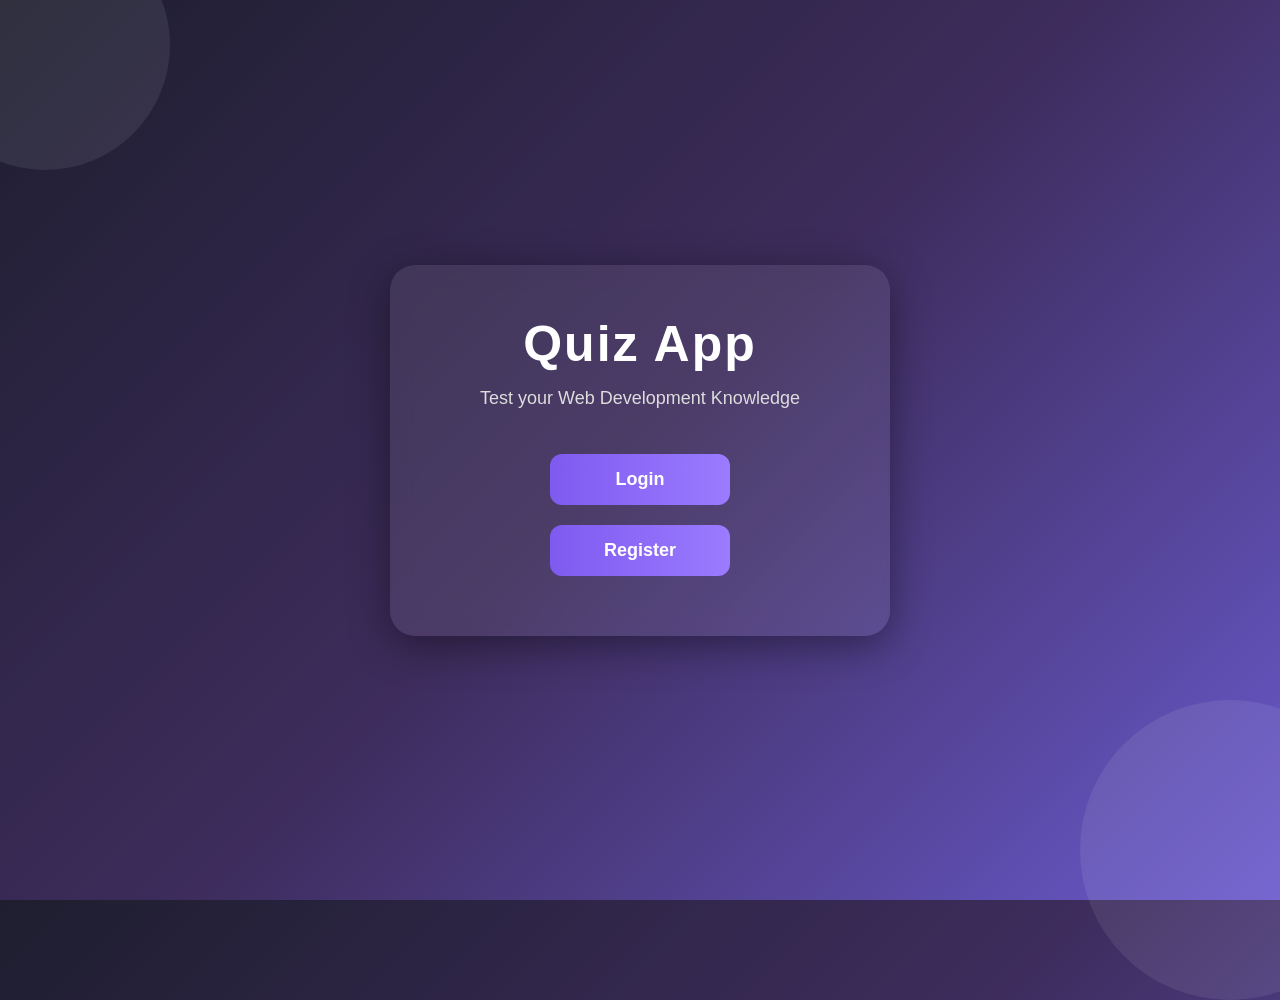
<file: index.html>
<!DOCTYPE html>
<html lang="en">
<head>
    <meta charset="UTF-8">
    <meta name="viewport" content="width=device-width, initial-scale=1.0">
    <title>Quiz App</title>

    <style>

        *{
            margin: 0;
            padding: 0;
            box-sizing: border-box;
            font-family: Arial, Helvetica, sans-serif;
        }

        body{
            height: 100vh;
            display: flex;
            justify-content: center;
            align-items: center;
            background: linear-gradient(135deg,#1e1e2f,#3d2c5c,#6a5acd);
            overflow: hidden;
            position: relative;
        }

        /* Animated Circles */
        body::before{
            content: "";
            position: absolute;
            width: 250px;
            height: 250px;
            border-radius: 50%;
            background: rgba(255,255,255,0.08);
            top: -80px;
            left: -80px;
            animation: float1 6s infinite alternate;
        }

        body::after{
            content: "";
            position: absolute;
            width: 300px;
            height: 300px;
            border-radius: 50%;
            background: rgba(255,255,255,0.08);
            bottom: -100px;
            right: -100px;
            animation: float2 8s infinite alternate;
        }

        @keyframes float1{
            from{
                transform: translateY(0px);
            }
            to{
                transform: translateY(40px);
            }
        }

        @keyframes float2{
            from{
                transform: translateX(0px);
            }
            to{
                transform: translateX(-40px);
            }
        }

        /* Main Container */
        .container{
            width: 500px;
            padding: 50px;
            text-align: center;
            border-radius: 25px;
            background: rgba(255,255,255,0.08);
            backdrop-filter: blur(10px);
            box-shadow: 0px 10px 40px rgba(0,0,0,0.4);

            animation: fadeIn 1s ease;
            transition: 0.4s;

            z-index: 1;
        }

        .container:hover{
            transform: scale(1.03);
        }

        @keyframes fadeIn{
            from{
                opacity: 0;
                transform: translateY(40px);
            }
            to{
                opacity: 1;
                transform: translateY(0px);
            }
        }

        /* Heading */
        h1{
            color: white;
            font-size: 50px;
            margin-bottom: 15px;
            letter-spacing: 2px;
        }

        p{
            color: #ddd;
            margin-bottom: 35px;
            font-size: 18px;
        }

        /* Buttons */
        .btn{
            display: inline-block;
            width: 180px;
            padding: 15px;
            margin: 10px;
            border-radius: 12px;
            text-decoration: none;
            font-size: 18px;
            font-weight: bold;
            color: white;
            background: linear-gradient(to right,#7f5af0,#9b7bff);

            transition: 0.4s;
        }

        .btn:hover{
            transform: scale(1.08);
            box-shadow: 0px 0px 15px #9b7bff;
        }

        .btn:active{
            transform: scale(0.95);
        }

    </style>

</head>
<body>

    <div class="container">

        <h1>Quiz App</h1>

        <p>
            Test your Web Development Knowledge
        </p>

        <a href="login.html" class="btn">
            Login
        </a>

        <a href="register.html" class="btn">
            Register
        </a>

    </div>

</body>
</html>
</file>
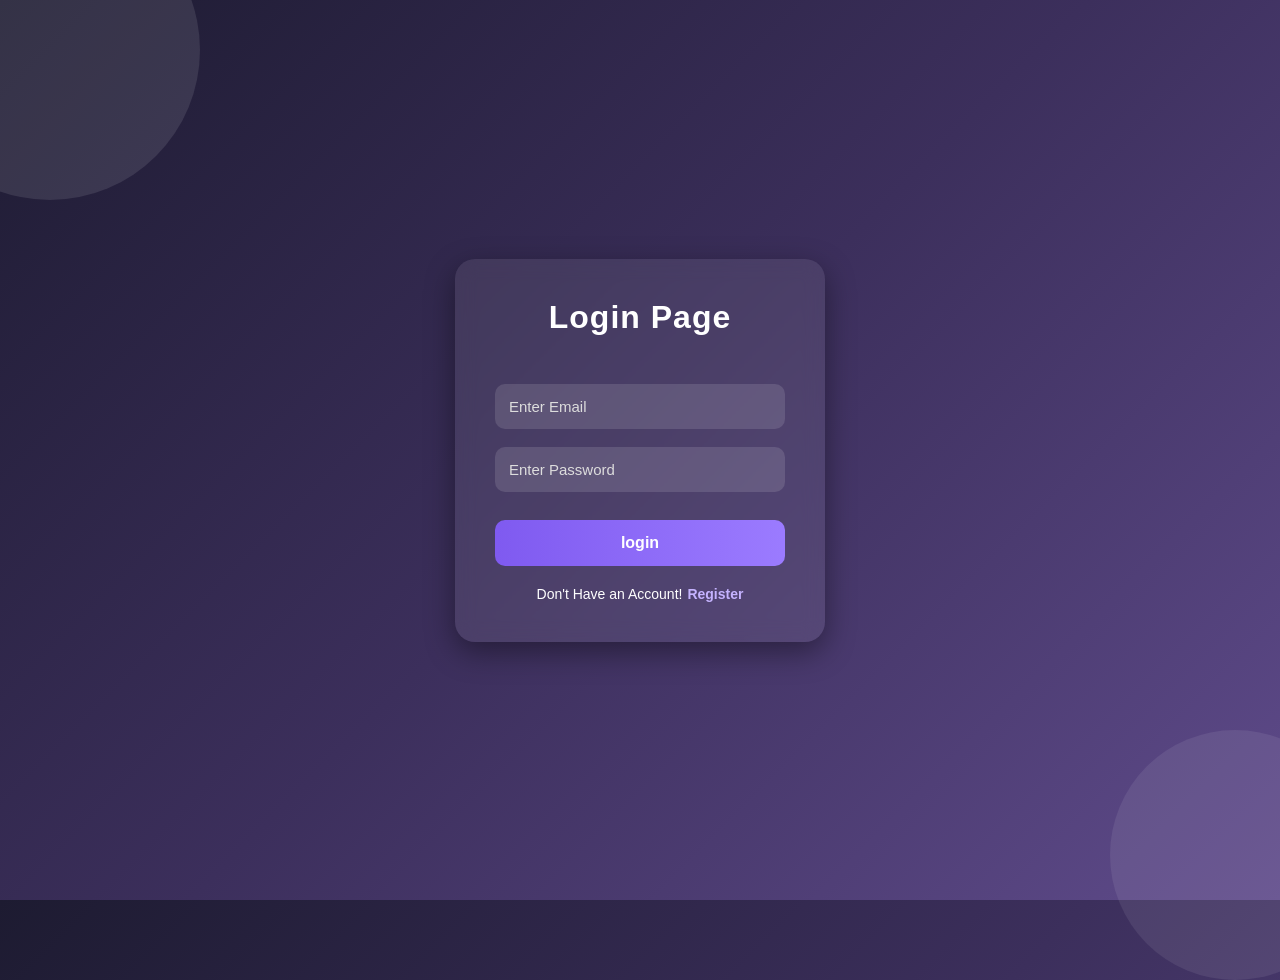
<file: login.html>
<!DOCTYPE html>
<html lang="en">
<head>
    <meta charset="UTF-8">
    <meta name="viewport" content="width=device-width, initial-scale=1.0">
    <link rel="stylesheet" href="css/login.css">
    <title>Login</title>
</head>
<body>
    <div class="logContainer">
        <h1>Login Page</h1>
        <input type="email" id="loginEmail" placeholder="Enter Email">
        <input type="password" id="loginPassword" placeholder="Enter Password">

        <button class="logButton" onclick="loginUser()">login</button>
        <p>Don't Have an Account!<a href="register.html">Register</a></p>
        
    </div>
<script src="script.js"></script>
</body>
</html>
</file>
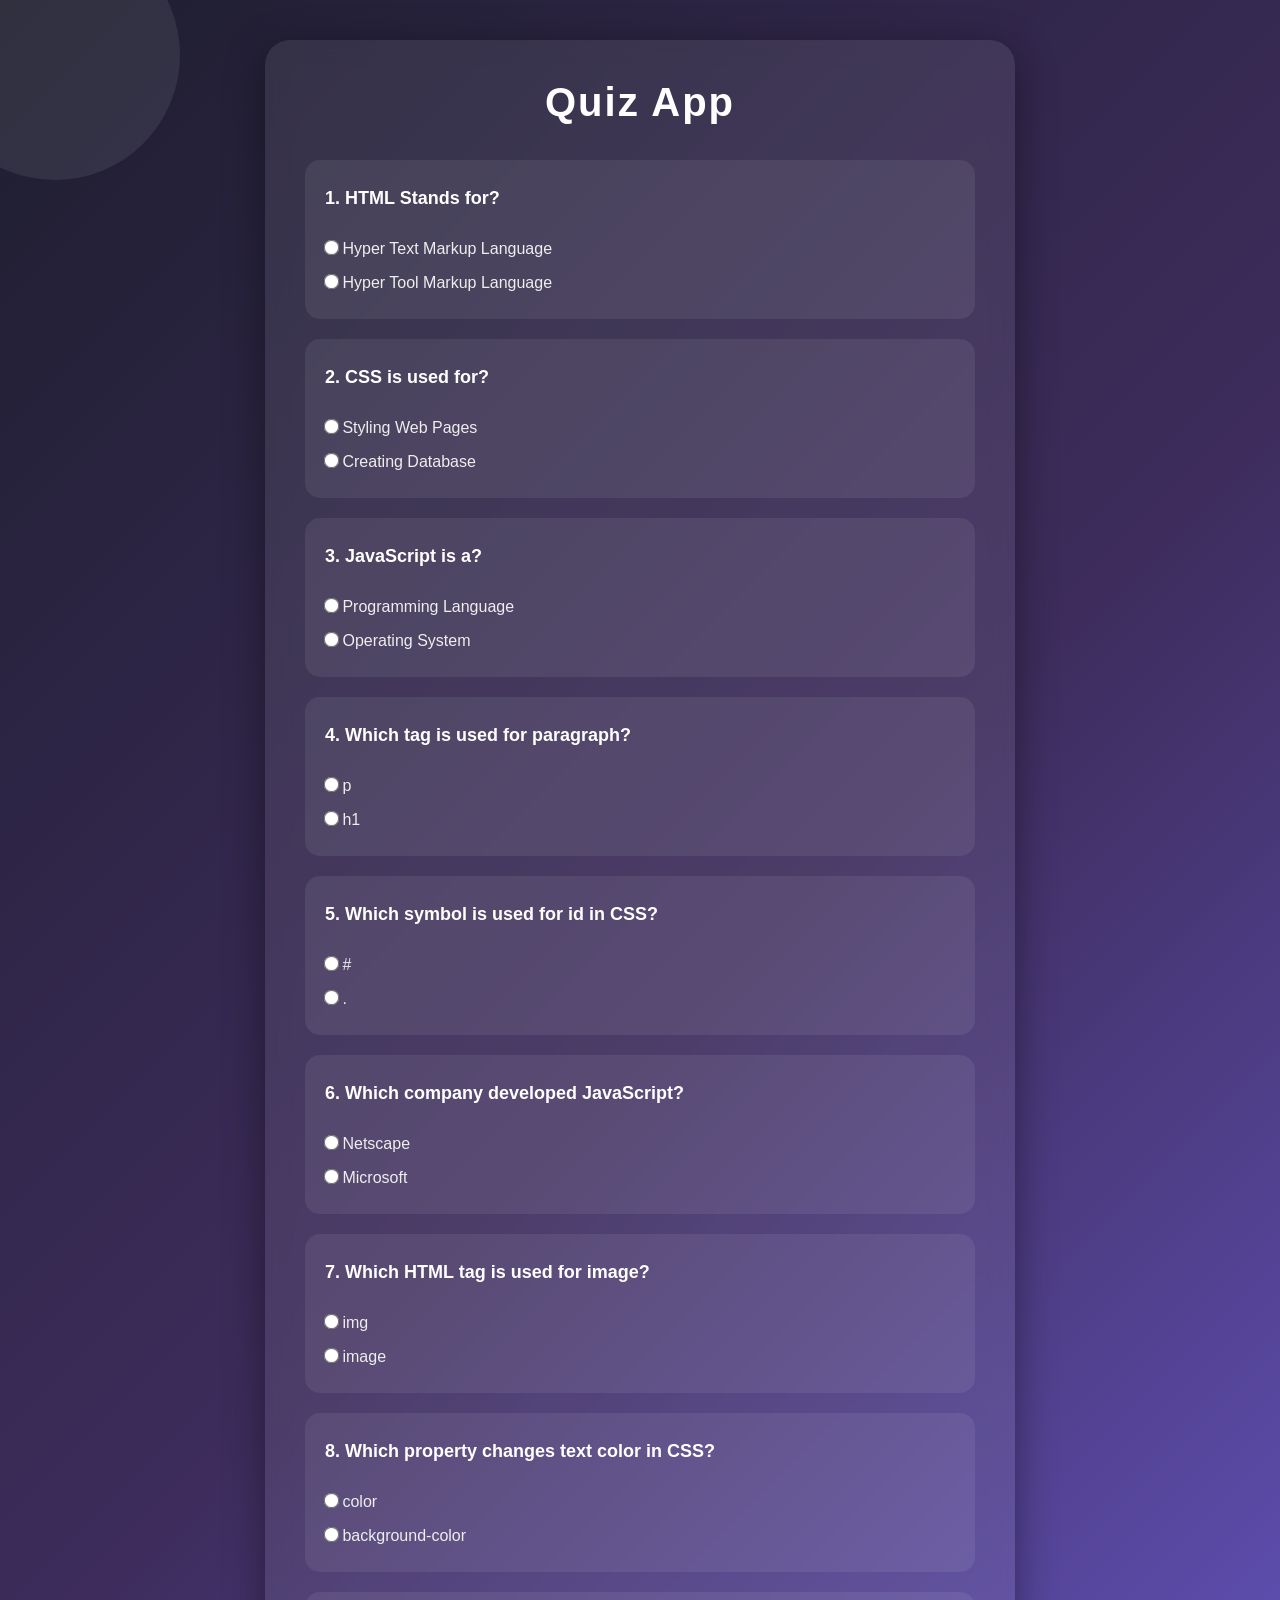
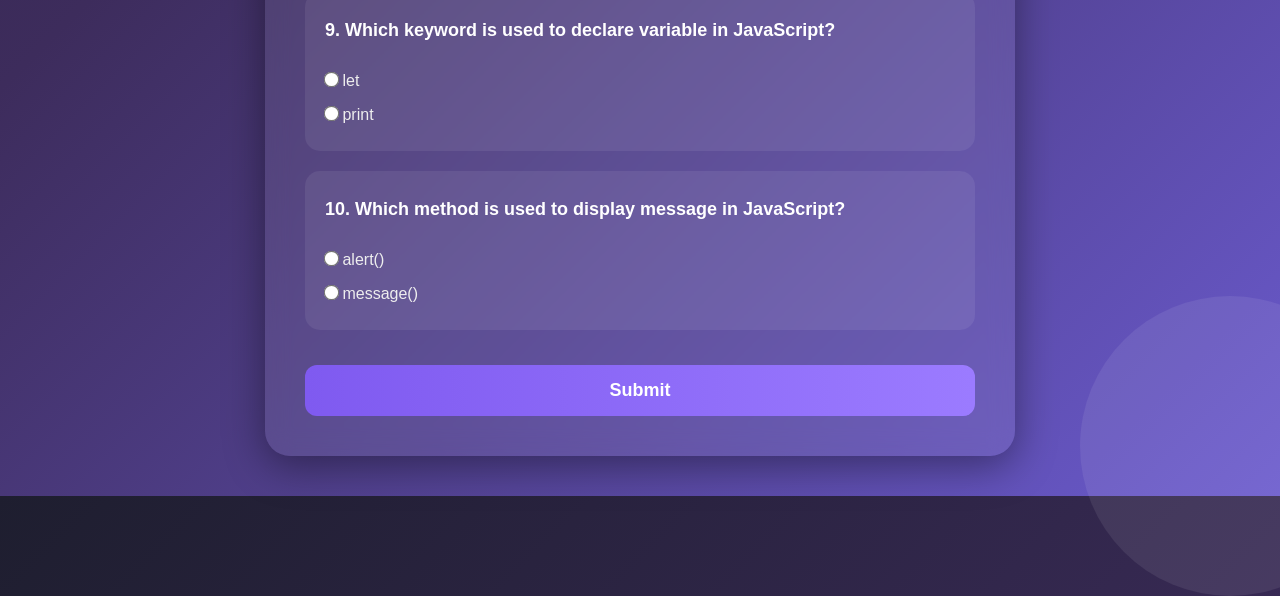
<file: quiz.html>
<!DOCTYPE html>
<html lang="en">

<head>
    <meta charset="UTF-8">
    <meta name="viewport" content="width=device-width, initial-scale=1.0">
    <link rel="stylesheet" href="css/quiz.css">
    <title>Quiz Page</title>
</head>

<body>
    <div class="container">
        <h1>Quiz App</h1>
        <div class="question">
            <p>1. HTML Stands for?</p>

            <input type="radio" name="q1" value="1"> Hyper Text Markup Language <br>
            <input type="radio" name="q1" value="0"> Hyper Tool Markup Language <br>
        </div>

        <div class="question">
            <p>2. CSS is used for?</p>

            <input type="radio" name="q2" value="1"> Styling Web Pages <br>
            <input type="radio" name="q2" value="0"> Creating Database <br>
        </div>

        <div class="question">
            <p>3. JavaScript is a?</p>

            <input type="radio" name="q3" value="1"> Programming Language <br>
            <input type="radio" name="q3" value="0"> Operating System <br>
        </div>

        <div class="question">
            <p>4. Which tag is used for paragraph?</p>

            <input type="radio" name="q4" value="1"> p <br>
            <input type="radio" name="q4" value="0"> h1 <br>
        </div>

        <div class="question">
            <p>5. Which symbol is used for id in CSS?</p>

            <input type="radio" name="q5" value="1"> # <br>
            <input type="radio" name="q5" value="0"> . <br>
        </div>

        <div class="question">
            <p>6. Which company developed JavaScript?</p>

            <input type="radio" name="q6" value="1"> Netscape <br>
            <input type="radio" name="q6" value="0"> Microsoft <br>
        </div>

        <div class="question">
            <p>7. Which HTML tag is used for image?</p>

            <input type="radio" name="q7" value="1"> img <br>
            <input type="radio" name="q7" value="0"> image <br>
        </div>

        <div class="question">
            <p>8. Which property changes text color in CSS?</p>

            <input type="radio" name="q8" value="1"> color <br>
            <input type="radio" name="q8" value="0"> background-color <br>
        </div>

        <div class="question">
            <p>9. Which keyword is used to declare variable in JavaScript?</p>

            <input type="radio" name="q9" value="1"> let <br>
            <input type="radio" name="q9" value="0"> print <br>
        </div>

        <div class="question">
            <p>10. Which method is used to display message in JavaScript?</p>

            <input type="radio" name="q10" value="1"> alert() <br>
            <input type="radio" name="q10" value="0"> message() <br>
        </div>

        <button onclick="submitQuiz()">Submit</button>
    </div>
    <script src="script.js"></script>
</body>

</html>
</file>
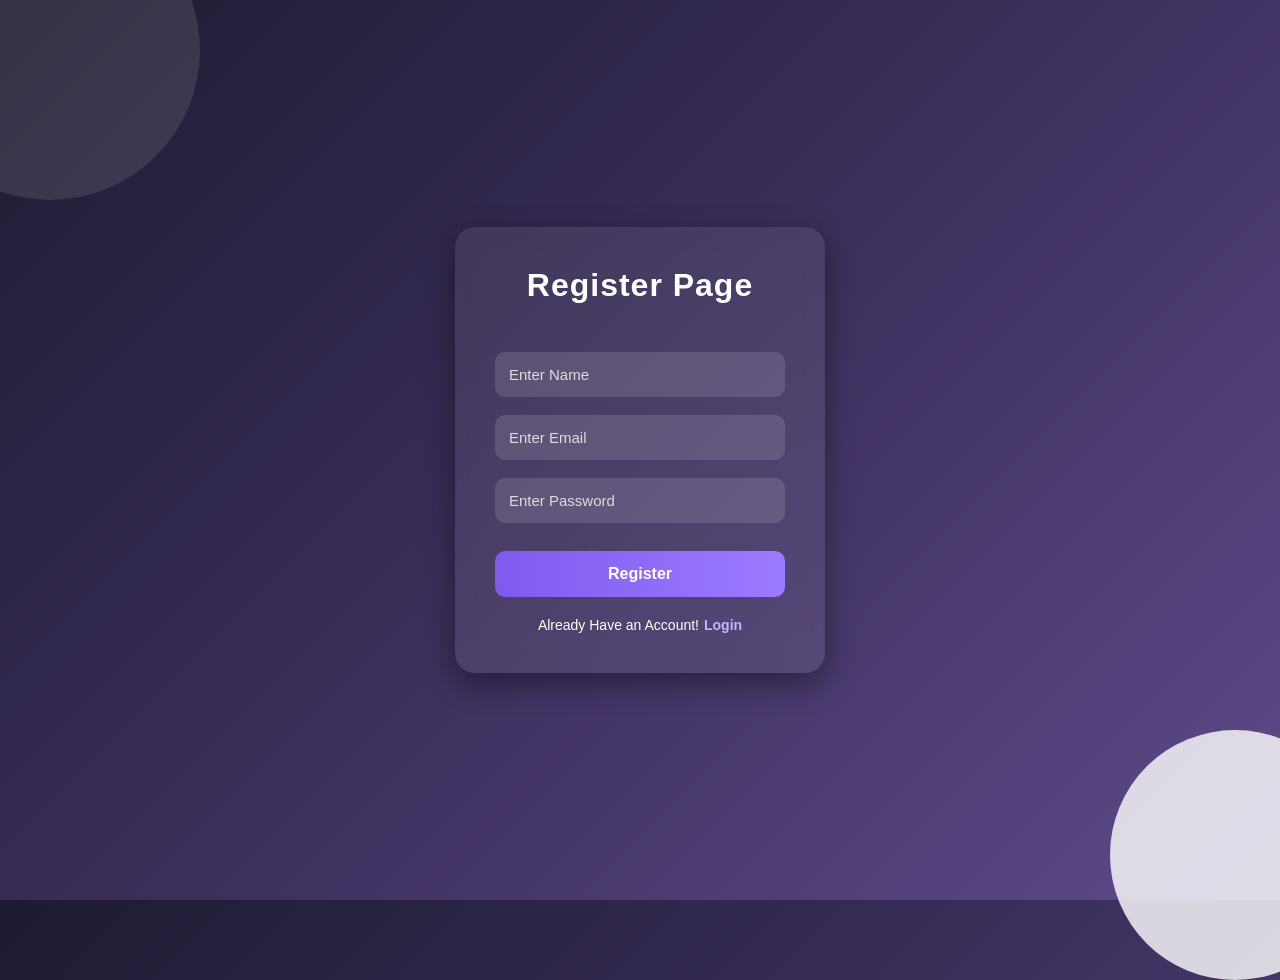
<file: register.html>
<!DOCTYPE html>
<html lang="en">
<head>
    <meta charset="UTF-8">
    <meta name="viewport" content="width=device-width, initial-scale=1.0">
    <link rel="stylesheet" href="css/register.css">
    <title>Register</title>
</head>
<body>
    <div class="regContainer">
        <h1>Register Page</h1>
        <input type="text" id="regName" placeholder="Enter Name">
        <input type="email" id="regEmail" placeholder="Enter Email">
        <input type="password" id="regPassword" placeholder="Enter Password">

        <button class="regButton" onclick="registerUser()">Register</button>
        <p>Already Have an Account!<a href="login.html">Login</a></p>
        
    </div>
<script src="script.js"></script>
</body>
</html>
</file>
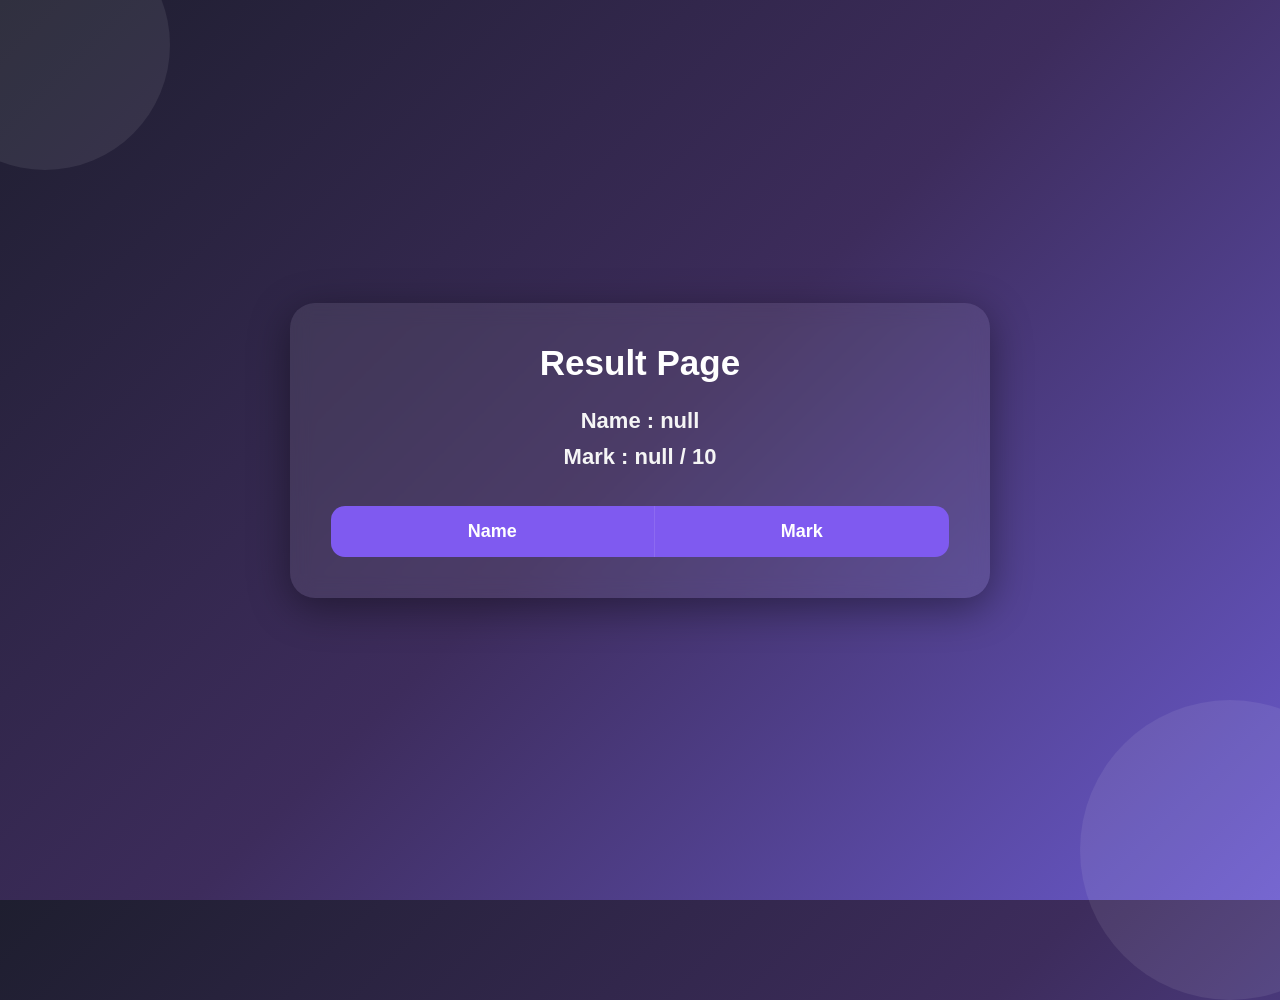
<file: result.html>
<!DOCTYPE html>
<html lang="en">
<head>
    <meta charset="UTF-8">
    <meta name="viewport" content="width=device-width, initial-scale=1.0">
    <link rel="stylesheet" href="css/result.css">
    <title>Result Page</title>
</head>
<body>
    <div class="container">
        <h2>Result Page</h2>

        <h3 id="userName"></h3>
        <h3 id="userMark"></h3>

        <table>
            <thead>
                <tr>
                <th>Name</th>
                <th>Mark</th>
                </tr>
            </thead>
            <tbody id="markTable"></tbody>
        </table>
    </div>
    <script src="script.js"></script>
</body>
</html>
</file>
<file: css/login.css>
*{
    margin: 0;
    padding: 0;
    box-sizing: border-box;
    font-family: Arial, Helvetica, sans-serif;
}

body{
    height: 100vh;
    display: flex;
    justify-content: center;
    align-items: center;
    background: linear-gradient(135deg,#1d1b31,#3c2f5c,#5f4b8b);
    overflow: hidden;
}

/* Animated Background */
body::before{
    content: "";
    position: absolute;
    width: 300px;
    height: 300px;
    background: rgba(255,255,255,0.1);
    border-radius: 50%;
    top: -100px;
    left: -100px;
    animation: move 6s infinite alternate;
}

body::after{
    content: "";
    position: absolute;
    width: 250px;
    height: 250px;
    background: rgba(255,255,255,0.08);
    border-radius: 50%;
    bottom: -80px;
    right: -80px;
    animation: move2 8s infinite alternate;
}

@keyframes move{
    from{
        transform: translateY(0px);
    }
    to{
        transform: translateY(40px);
    }
}

@keyframes move2{
    from{
        transform: translateX(0px);
    }
    to{
        transform: translateX(-40px);
    }
}

/* Login Box */
.logContainer{
    width: 370px;
    padding: 40px;
    border-radius: 20px;
    background: rgba(255,255,255,0.08);
    backdrop-filter: blur(10px);
    box-shadow: 0px 10px 30px rgba(0,0,0,0.4);
    text-align: center;
    position: relative;
    z-index: 1;

    transition: 0.4s;
}

/* Scaling Effect */
.logContainer:hover{
    transform: scale(1.03);
    box-shadow: 0px 15px 40px rgba(0,0,0,0.5);
}

.logContainer h1{
    color: white;
    margin-bottom: 30px;
    letter-spacing: 1px;
}

/* Input Fields */
.logContainer input{
    width: 100%;
    padding: 14px;
    margin-top: 18px;
    border: none;
    outline: none;
    border-radius: 10px;
    background: rgba(255,255,255,0.12);
    color: white;
    font-size: 15px;

    transition: 0.3s;
}

/* Placeholder Color */
.logContainer input::placeholder{
    color: #ddd;
}

/* Input Hover */
.logContainer input:hover{
    background: rgba(255,255,255,0.18);
}

/* Input Focus Animation */
.logContainer input:focus{
    transform: scale(1.05);
    background: rgba(255,255,255,0.22);
    box-shadow: 0px 0px 10px #9b7bff;
}

/* Login Button */
.logButton{
    width: 100%;
    padding: 14px;
    margin-top: 28px;
    border: none;
    border-radius: 10px;
    background: linear-gradient(to right,#7f5af0,#9b7bff);
    color: white;
    font-size: 16px;
    font-weight: bold;
    cursor: pointer;

    transition: 0.4s;
}

/* Button Hover */
.logButton:hover{
    transform: scale(1.05);
    background: linear-gradient(to right,#9b7bff,#7f5af0);
    box-shadow: 0px 0px 15px #9b7bff;
}

/* Button Click */
.logButton:active{
    transform: scale(0.95);
}

/* Paragraph */
.logContainer p{
    margin-top: 20px;
    color: white;
    font-size: 14px;
}

/* Link */
.logContainer a{
    color: #c5b3ff;
    text-decoration: none;
    margin-left: 5px;
    font-weight: bold;
    transition: 0.3s;
}

/* Link Hover */
.logContainer a:hover{
    color: white;
    text-shadow: 0px 0px 8px white;
}
</file>
<file: css/quiz.css>
*{
    margin: 0;
    padding: 0;
    box-sizing: border-box;
    font-family: Arial, Helvetica, sans-serif;
}

body{
    min-height: 100vh;
    display: flex;
    justify-content: center;
    align-items: center;
    padding: 40px;
    background: linear-gradient(135deg,#1e1e2f,#3d2c5c,#6a5acd);
    overflow-x: hidden;
    position: relative;
}

/* Background Animation Circles */
body::before{
    content: "";
    position: absolute;
    width: 250px;
    height: 250px;
    background: rgba(255,255,255,0.08);
    border-radius: 50%;
    top: -70px;
    left: -70px;
    animation: float1 6s infinite alternate;
}

body::after{
    content: "";
    position: absolute;
    width: 300px;
    height: 300px;
    background: rgba(255,255,255,0.08);
    border-radius: 50%;
    bottom: -100px;
    right: -100px;
    animation: float2 8s infinite alternate;
}

@keyframes float1{
    from{
        transform: translateY(0px);
    }
    to{
        transform: translateY(40px);
    }
}

@keyframes float2{
    from{
        transform: translateX(0px);
    }
    to{
        transform: translateX(-40px);
    }
}

/* Quiz Container */
.container{
    width: 750px;
    padding: 40px;
    border-radius: 25px;
    background: rgba(255,255,255,0.08);
    backdrop-filter: blur(12px);
    box-shadow: 0px 10px 40px rgba(0,0,0,0.4);
    position: relative;
    z-index: 1;

    animation: fadeIn 1s ease;
    transition: 0.4s;
}

/* Container Hover */
.container:hover{
    transform: scale(1.01);
}

/* Fade Animation */
@keyframes fadeIn{
    from{
        opacity: 0;
        transform: translateY(40px);
    }
    to{
        opacity: 1;
        transform: translateY(0px);
    }
}

/* Heading */
.container h1{
    text-align: center;
    color: white;
    margin-bottom: 35px;
    font-size: 40px;
    letter-spacing: 2px;
}

/* Question Box */
.question{
    background: rgba(255,255,255,0.07);
    padding: 20px;
    margin-top: 20px;
    border-radius: 15px;

    transition: 0.4s;
}

/* Hover Effect */
.question:hover{
    transform: translateY(-5px);
    background: rgba(255,255,255,0.12);
    box-shadow: 0px 5px 20px rgba(0,0,0,0.3);
}

/* Question Text */
.question p{
    color: white;
    font-size: 18px;
    margin-bottom: 15px;
    font-weight: bold;
}

/* Radio Buttons */
.question input[type="radio"]{
    margin-top: 10px;
    transform: scale(1.2);
    accent-color: #9b7bff;
    cursor: pointer;
}

/* Option Text */
.question{
    color: #eee;
    line-height: 2;
    font-size: 16px;
}

/* Submit Button */
button{
    width: 100%;
    padding: 15px;
    margin-top: 35px;
    border: none;
    border-radius: 12px;
    background: linear-gradient(to right,#7f5af0,#9b7bff);
    color: white;
    font-size: 18px;
    font-weight: bold;
    cursor: pointer;

    transition: 0.4s;
}

/* Button Hover */
button:hover{
    transform: scale(1.03);
    box-shadow: 0px 0px 15px #9b7bff;
}

/* Button Click */
button:active{
    transform: scale(0.95);
}
</file>
<file: css/register.css>
*{
    margin: 0;
    padding: 0;
    box-sizing: border-box;
}

body{
    height: 100vh;
    display: flex;
    align-items: center;
    justify-content: center;
    font-family: Arial, Helvetica, sans-serif;
    background: linear-gradient(135deg,#1d1b31,#3c2f5c,#5f4b8b);
    overflow: hidden;
}

body::before{
    content: "";
    position: absolute;
    width: 300px;
    height: 300px;
    background-color: rgba(255,255, 255, 0.1);
    border-radius: 50%;
    top: -100px;
    left: -100px;
    animation: move 6s infinite alternate;
}

body::after{
    content: '';
    width: 250px;
    height: 250px;
    background-color: rgba(255, 255, 255, 0.8);
    border-radius: 50%;
    position: absolute;
    bottom: -80px;
    right: -80px;
    animation: move2 8s  infinite alternate;
}

@keyframes move {
    from{
        transform: translateY(0px);
    }to{
        transform: translateY(40px);
    }
}

@keyframes move2 {
    from{
        transform: translateY(0px);
    }to{
        transform: translateY(-40px);
    }
}

.regContainer{
    width: 370px;
    padding: 40px;
    border-radius: 20px;
    background-color: rgba(255, 255, 255, 0.08);
    backdrop-filter: blur(10px);
    box-shadow: 0px 10px 30px rgba(0,0,0,0.4);
    text-align: center;
    position: relative;
    z-index: 1;

    transition: 0.4s;
}

.regContainer:hover{
    transform: scale(1.03);
    box-shadow: 0px 15px 40px rgba(0,0,0,0.5);
}

.regContainer h1{
    color: white;
    margin-bottom: 30px;
    letter-spacing: 1px;
}

.regContainer input{
    width: 100%;
    padding: 14px;
    margin-top: 18px;
    border: none;
    outline: none;
    border-radius: 10px;
    background: rgba(255,255,255,0.12);
    color: white;
    font-size: 15px;

    transition: 0.3s;
}

.regContainer input::placeholder{
    color: #ddd;
}

/* Input Hover */
.regContainer input:hover{
    background: rgba(255,255,255,0.18);
}

/* Input Focus Animation */
.regContainer input:focus{
    transform: scale(1.05);
    background: rgba(255,255,255,0.22);
    box-shadow: 0px 0px 10px #9b7bff;
}
/* Login Button */
.regButton{
    width: 100%;
    padding: 14px;
    margin-top: 28px;
    border: none;
    border-radius: 10px;
    background: linear-gradient(to right,#7f5af0,#9b7bff);
    color: white;
    font-size: 16px;
    font-weight: bold;
    cursor: pointer;

    transition: 0.4s;
}

/* Button Hover */
.regButton:hover{
    transform: scale(1.05);
    background: linear-gradient(to right,#9b7bff,#7f5af0);
    box-shadow: 0px 0px 15px #9b7bff;
}

/* Button Click */
.regButton:active{
    transform: scale(0.95);
}

/* Paragraph */
.regContainer p{
    margin-top: 20px;
    color: white;
    font-size: 14px;
}

/* Link */
.regContainer a{
    color: #c5b3ff;
    text-decoration: none;
    margin-left: 5px;
    font-weight: bold;
    transition: 0.3s;
}

/* Link Hover */
.regContainer a:hover{
    color: white;
    text-shadow: 0px 0px 8px white;
}
</file>
<file: css/result.css>
*{
    margin: 0;
    padding: 0;
    box-sizing: border-box;
    font-family: Arial, Helvetica, sans-serif;
}

body{
    min-height: 100vh;
    display: flex;
    justify-content: center;
    align-items: center;
    background: linear-gradient(135deg,#1e1e2f,#3d2c5c,#6a5acd);
    overflow: hidden;
    position: relative;
}

/* Background Animation */
body::before{
    content: "";
    position: absolute;
    width: 250px;
    height: 250px;
    background: rgba(255,255,255,0.08);
    border-radius: 50%;
    top: -80px;
    left: -80px;
    animation: move1 6s infinite alternate;
}

body::after{
    content: "";
    position: absolute;
    width: 300px;
    height: 300px;
    background: rgba(255,255,255,0.08);
    border-radius: 50%;
    bottom: -100px;
    right: -100px;
    animation: move2 8s infinite alternate;
}

@keyframes move1{
    from{
        transform: translateY(0px);
    }
    to{
        transform: translateY(40px);
    }
}

@keyframes move2{
    from{
        transform: translateX(0px);
    }
    to{
        transform: translateX(-40px);
    }
}

/* Main Container */
.container{
    width: 700px;
    padding: 40px;
    border-radius: 25px;
    background: rgba(255,255,255,0.08);
    backdrop-filter: blur(10px);
    box-shadow: 0px 10px 40px rgba(0,0,0,0.4);
    position: relative;
    z-index: 1;

    animation: fadeIn 1s ease;
    transition: 0.4s;
}

/* Hover Effect */
.container:hover{
    transform: scale(1.01);
}

/* Fade Animation */
@keyframes fadeIn{
    from{
        opacity: 0;
        transform: translateY(30px);
    }
    to{
        opacity: 1;
        transform: translateY(0px);
    }
}

/* Heading */
.container h2{
    text-align: center;
    color: white;
    margin-bottom: 25px;
    font-size: 35px;
}

/* Result Text */
.container h3{
    color: #f5f5f5;
    margin-top: 10px;
    font-size: 22px;
    text-align: center;
}

/* Table Styling */
table{
    width: 100%;
    margin-top: 35px;
    border-collapse: collapse;
    overflow: hidden;
    border-radius: 15px;
}

/* Table Header */
th{
    background: #7f5af0;
    color: white;
    padding: 15px;
    font-size: 18px;
}

/* Table Data */
td{
    background: rgba(255,255,255,0.08);
    color: white;
    padding: 14px;
    text-align: center;
    transition: 0.3s;
}

/* Row Hover */
tr:hover td{
    background: rgba(255,255,255,0.15);
    transform: scale(1.01);
}

/* Border */
table, th, td{
    border: 1px solid rgba(255,255,255,0.1);
}
</file>
